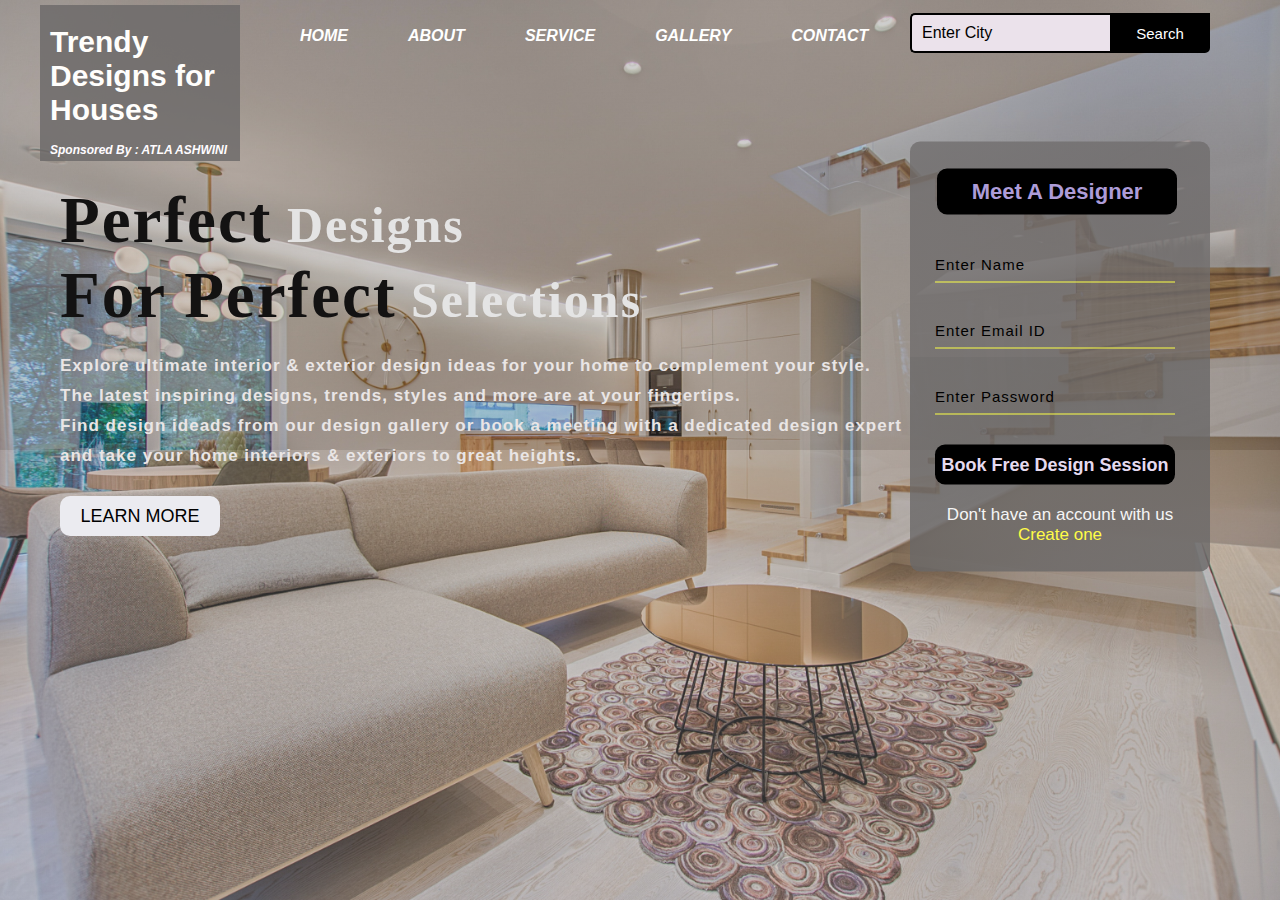
<file: task1/index.html>
<!DOCTYPE html>
<html lang="en">
<head>
    <title>Webpage Design</title>
    <link rel="stylesheet" href="style.css">
</head>
<body>

    <div class="main">
        <div class="navbar">
            <div class="icon">
                <h2 class="logo">Trendy Designs for Houses<br> <em>Sponsored By : ATLA ASHWINI</em></h2>
            </div>

            <div class="menu">
                <ul>
                    <li><a href="#">HOME</a></li>
                    <li><a href="#">ABOUT</a></li>
                    <li><a href="#">SERVICE</a></li>
                    <li><a href="#">GALLERY</a></li>
                    <li><a href="#">CONTACT</a></li>
                </ul>
            </div>

            <div class="search">
                <input class="srch" type="search" name=" " placeholder="Enter City">
                <a href="#"> <button class="btn">Search</button></a>
            </div>

        </div> 
        <div class="content">
            <h1><span>Perfect</span> Designs <br><span>For Perfect</span> Selections</h1><br>
            <h4>Explore ultimate interior & exterior design ideas for your home to complement your style.<br> The latest inspiring designs, trends, styles and more are at your fingertips.
                <br> Find design ideads from our design gallery or book a meeting with a dedicated design expert 
                <br> and take your home interiors & exteriors to great heights.</h4>

                <button class="cn"><a href="#">LEARN MORE</a></button>

                <div class="form">
                    <h2>Meet A Designer</h2>
                    <input type="name" name="name" placeholder="Enter Name">
                    
                    <input type="email" name="email" placeholder="Enter Email ID">
                    
                    <input type="password" name="" placeholder="Enter Password ">
                    <button class="btnn"><a href="#">Book Free Design Session</a></button>

                    <p class="link">Don't have an account with us <br>
                    <a href="#">Create one</a>
                    
                    </p>                  

                </div>
                    </div>
                </div>
        </div>
    </div>
</body>
</html>
</file>
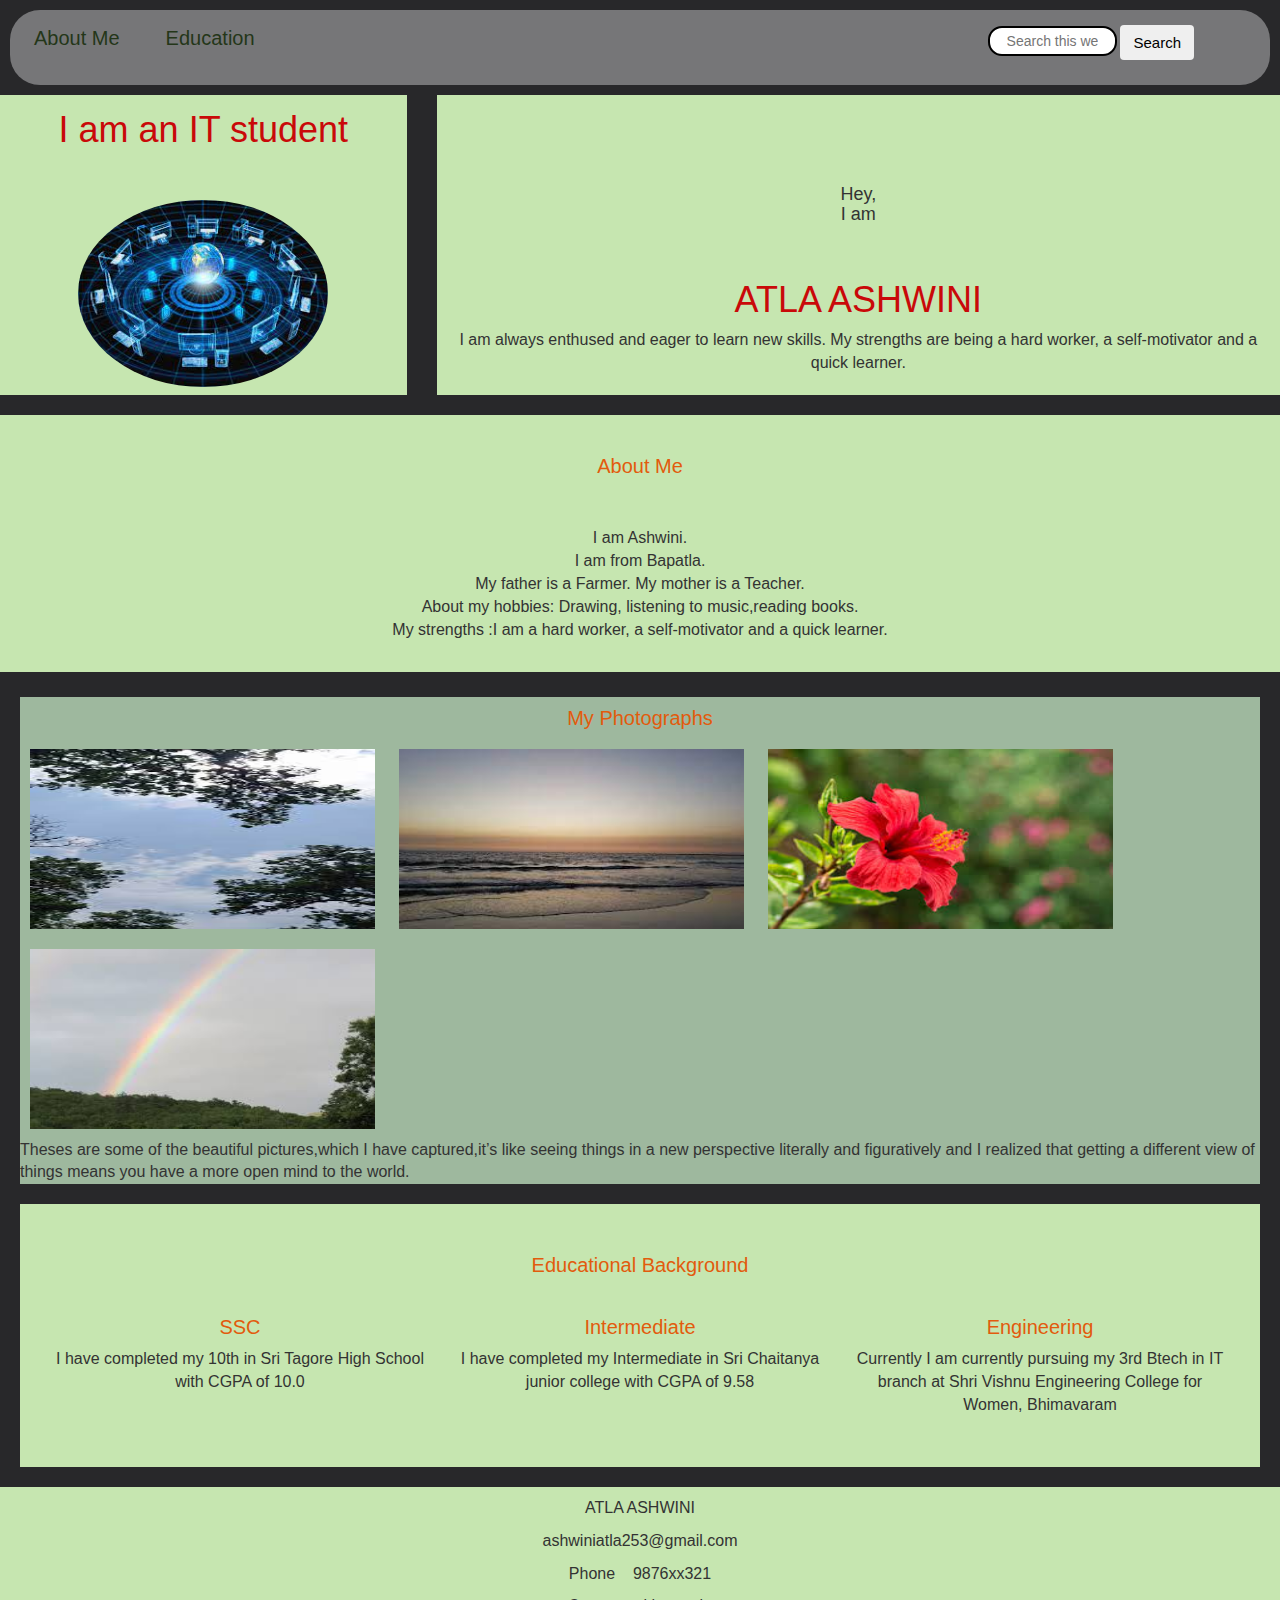
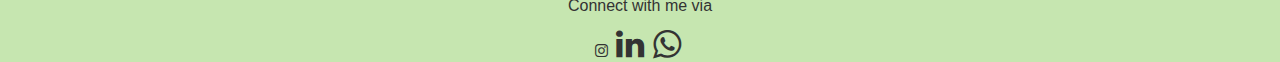
<file: task2/index.html>
<!DOCTYPE html>
<html lang="en">
<head>
  <meta charset="utf-8">
  <meta name="viewport" content="width=device-width, initial-scale=1">
  <link rel="stylesheet" href="https://maxcdn.bootstrapcdn.com/bootstrap/3.4.1/css/bootstrap.min.css">
  <link href="https://cdn.jsdelivr.net/npm/bootstrap@5.2.0/dist/css/bootstrap.min.css" rel="stylesheet" integrity="sha384-gH2yIJqKdNHPEq0n4Mqa/HGKIhSkIHeL5AyhkYV8i59U5AR6csBvApHHNl/vI1Bx" crossorigin="anonymous">
  <link rel="stylesheet" href="./style.css">
  <link rel="stylesheet" href="https://cdnjs.cloudflare.com/ajax/libs/font-awesome/4.7.0/css/font-awesome.min.css"> 
  <link rel="preconnect" href="https://fonts.googleapis.com"> 
  <link rel="preconnect" href="https://fonts.gstatic.com" crossorigin> 
  <link href="https://fonts.googleapis.com/css2?family=Cookie&display=swap" rel="stylesheet"> 
</head>
<body>


  <!-- Navbar Start -->
  <nav class="navbar">
            <ul>
                <li><a href="#">About Me</a></li>
                <li><a href="#">Education</a></li>
                <div class="search">
                    <input type="text" name="search" id="search" placeholder="Search this website">
                    <button cLASS="btn">Search</button>
                </div>
            </ul>
        </nav>
  <!--Navbar ends-->


  <!-- First Container -->
  <div class="row">
    <div class="col-sm-4">
      <div class="container-fluid bg-1 text-center">
        <h1 class="margin">I am an IT student</h1><br><br>
        <img src="./images/pcpic.jfif" class="img-responsive img-circle margin" style="display:inline" alt="Error" width="250" height="240">
      </div>
    </div>
    <div class="col-sm-8">
      <div class="container-fluid bg-2 text-center"><br><br><br><br>
        <h4>Hey,<br>I am</h4>
        <h1 class="margin"><br>ATLA ASHWINI</h1>
        <p>I am always enthused and eager to learn new skills. My strengths are being a hard worker, a self-motivator and a quick learner.</p>
      </div>
    </div>
  </div>
  <!--First Container ends-->


  <!--Second Container-->
  <div class="container-fluid bg-3 text-center">
    <h3 class="margin1">About Me</h3><br><br>
    <p>I am Ashwini.<br>
        I am from Bapatla.<br>
        My father is a Farmer.
        My mother is a Teacher.<br>
        About my hobbies: Drawing, listening to music,reading books.<br>
        My strengths :I am  a hard worker, a self-motivator and a quick learner.</p> 
      </p>
  </div>
  <!--Second container ends-->


 <!-- third container end -->
<div class="class1">
  <h5>My Photographs</h5>
  <div>
  <img src="./images/pic1.jfif" alt="">
  <img src="./images/pic2.jfif" alt="">
  <img src="./images/pic3.jfif" alt="">
  <img src="./images/pic4.jfif" alt="">
  <br>
  <p><b></b>Theses are some of the beautiful pictures,which I have captured,it’s like seeing things in a new perspective literally and figuratively and I realized that getting a different view of things means you have a more open mind to the world.
      </b> </p>
 </div>
</div>
<!-- third container -->


<!--fourth container-->
  <div class="container-fluid bg-4 text-center">
    <div class="school">
      <h5 class="margin">Educational Background</h5><br>
      <div class="row">
        <div class="col-sm-4">
          <h5>SSC</h5>
          <p> I have completed my 10th in Sri Tagore High School with CGPA of 10.0</p>
        </div>
        <div class="col-sm-4">
          <h5>Intermediate</h5>
          <p>I have completed my Intermediate in Sri Chaitanya junior college with CGPA of 9.58 </p>
        </div>
        <div class="col-sm-4">
          <h5>Engineering</h5>
          <p>Currently I am currently pursuing my 3rd Btech in IT branch at Shri Vishnu Engineering College for Women, Bhimavaram</p>
        </div>
      </div>
    </div>
  </div>
  <!--fourth container ends-->
  

  <!-- footer  -->
  <footer> 
  <div class="container-fluid bg-5 text-center"> 
  <p>ATLA ASHWINI</p> 
  <p>ashwiniatla253@gmail.com</p>
  <p>Phone &nbsp;&nbsp; 9876xx321</p>
  <p>Connect with me via</p>
    <i class="fa fa-instagram" style="font: size 33px"></i>&nbsp; <i class="fa fa-linkedin" style="font-size:33px"></i>&nbsp; <i class="fa fa-whatsapp" style="font-size:33px"></i>&nbsp; 
  </div>
  </footer>
<!-- footer end  -->
</file>
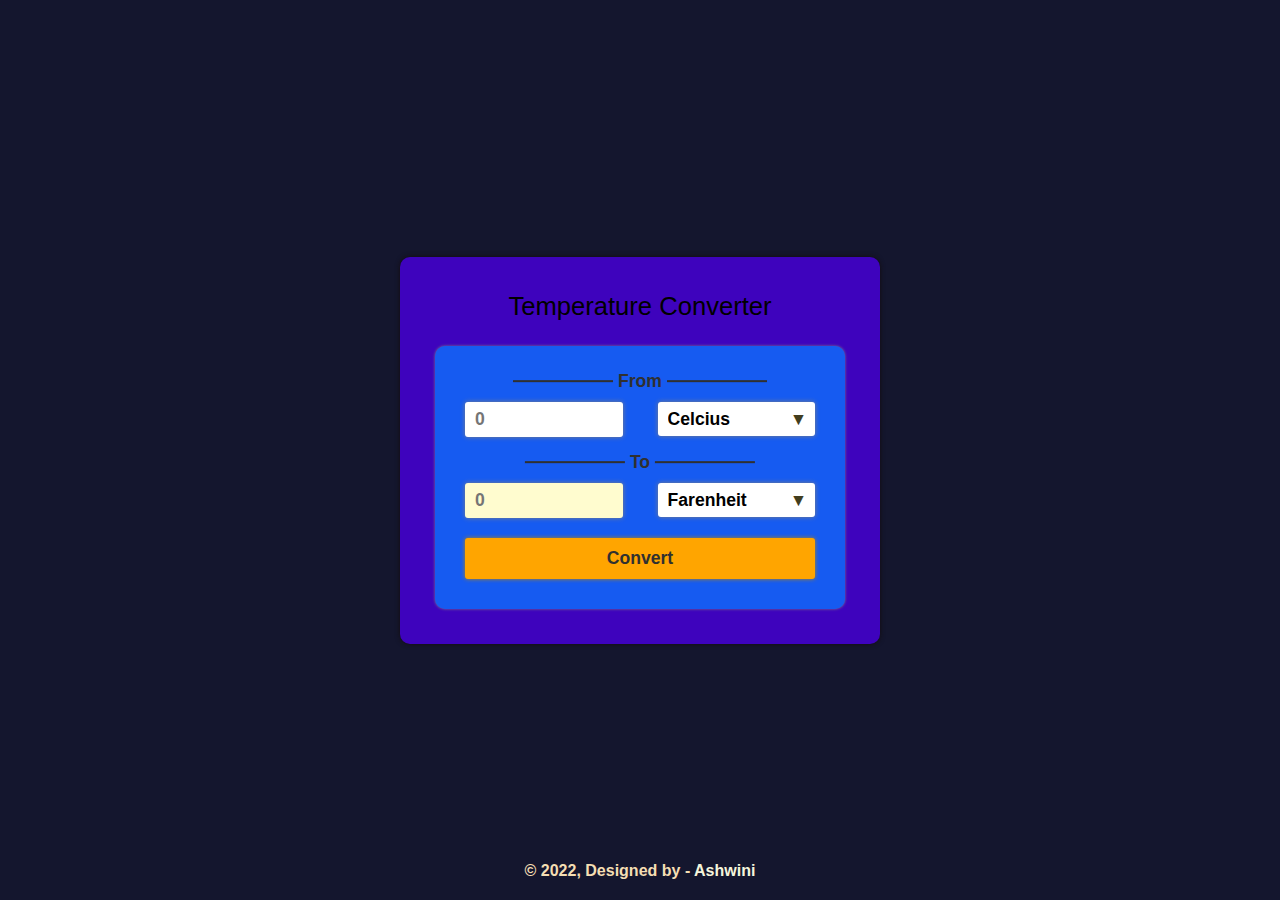
<file: task3/index.html>
<!DOCTYPE html>
<html lang="en">
  <head>
    <meta charset="UTF-8" />
    <meta http-equiv="X-UA-Compatible" content="IE=edge" />
    <meta name="viewport" content="width=device-width, initial-scale=1.0" />
    <meta name="theme-color" content="gold" />
    <meta name="author" content="priyanshu-vaishnavi" />
    <title>Temperature converter</title>
    <!-- custom stylesheet link -->
    <link rel="stylesheet" href="./style.css" />
  </head>
  <body>
    <div id="content-container">
      <h2 id="container-heading">Temperature Converter</h2>
      <!-- calculation container -->
      <div id="calculations-container">
        <!-- Input division -->
        <div class="content-division">
          <div class="division-heading">From</div>
          <div class="inputs-container">
            <!-- input box -->
            <input
              type="number"
              class="input-field inputs"
              name="input"
              id="input-box"
              placeholder="0"
              required
            />
            <!-- input dropdown -->
            <div class="dropdown-container">
              <select class="dropdown inputs" id="input-dropdown">
                <option value="Celcius" selected>Celcius</option>
                <option value="Farenheit">Farenheit</option>
                <option value="Kelvin">Kelvin</option>
              </select>
            </div>
          </div>
        </div>
        <!-- Result division -->
        <div class="content-division">
          <div class="division-heading">To</div>
          <div class="inputs-container">
            <!-- result box -->
            <input
              type="text"
              class="input-field inputs"
              name="result"
              id="result-box"
              placeholder="0"
              disabled
            />
            <!-- result dropdown -->
            <div class="dropdown-container">
              <select class="dropdown inputs" id="result-dropdown">
                <option value="Farenheit" selected>Farenheit</option>
                <option value="Celcius">Celcius</option>
                <option value="Kelvin">Kelvin</option>
              </select>
            </div>
          </div>
        </div>
        <!-- button -->
        <button id="convert-btn" class="inputs" onclick="converter()">
          Convert
        </button>
      </div>
    </div>
    <!-- footer -->
    <footer class="footer">
      &#169; 2022, Designed by -
      <a href="" target="_blank">
        
        Ashwini
      </a>
    </footer>
    <!-- custom javascript link -->
    <script src="./script.js"></script>
  </body>
</html>
</file>
<file: task1/style.css>
*{
    margin: 0;
    padding: 0;
}

.main{
    width: 100%;
    background: linear-gradient(to top, rgba(153, 151, 151, 0.3)50%,rgba(95, 92, 92, 0.3)50%), url(homepic.jpg);
    background-position: center;
    background-size: cover;
    height: 100vh;
}

.navbar{
    width: 1200px;
    height: 75px;
    margin: auto;
}

.icon{
    width: 200px;
    float: left;
    height: 70px;
}

.logo {
    color: rgb(255, 254, 252);
    background: rgb(106, 104, 104, 0.8);
    font-size: 30px;
    font-family: Arial;
    padding-left: 10px;
    float: left;
    padding-top: 20px;
    margin-top: 5px
}

.logo:hover{
    color: rgb(162, 169, 249);
    background:rgb(19,18,18);
}


.logo em{
    color: rgb(255, 252, 255);
    font-size: 12px;    
    font-family: Arial;
}

.logo em:hover{
    color: #fff;
    background:rgb(19,18,18);
}

.menu{
    width: 400px;
    float: left;
    height: 70px;
}

ul{
    float: left;    
    display: flex;
    justify-content: center;
    align-items: center;
}

ul li{
    list-style: none;
    margin-left: 60px;
    margin-top: 27px;
    font-size: 16px;
    font-style: oblique;
}

ul li a{
    text-decoration: none;
    color: #fff;
    font-family: Arial;
    font-weight: bold;
    transition: 0.2s ease-in-out;
}

ul li a:hover{
    color: rgb(76, 107, 171);
    background: #000;
    
}

.search{
    width: 330px;
    float: left;
    margin-left: 270px;
}

.srch{
    font-family: 'Times New Roman';
    width: 200px;
    height: 40px;
    background-color: rgb(235, 226, 235);
    border: 2px solid #000;
    margin-top: 13px;
    color: #000;
    border-right: none;
    font-size: 16px;
    float: left;
    padding: 10px;
    border-bottom-left-radius: 5px;
    border-top-left-radius: 5px;
}

.btn{
    width: 100px;
    height: 40px;
    background: #000;
    border: 2px solid #000;
    margin-top: 13px;
    color: #fff;
    font-size: 15px;
    border-bottom-right-radius: 5px;
    border-bottom-right-radius: 5px;
    transition: 0.2s ease;
    cursor: pointer;
}
.btn:hover{
    color: #000;
    background: gray;
}

.btn:focus{
    outline: none;
}

.srch:hover{
    color: #000;
    background: gray;
}

.srch:focus{
    outline: none;
}

.content{
    width: 1200px;
    height: auto;
    margin: auto;
    color: whitesmoke;
    position: relative;
}

.content h4{
    padding-left: 20px;
    padding-bottom: 25px;
    color: rgb(233, 229, 229);
    font-family: Arial;
    font-size: 17px;
    letter-spacing: 1px;
    line-height: 30px;

}
.content h4:hover{
    background: linear-gradient(to top, rgba(112, 109, 109, 0.8)50%,rgba(112,109,109,0.8)50%);
    color: #000;
}

.content h1{
    font-family: 'Times New Roman';
    font-size: 50px;
    color: rgb(228, 228, 228);
    padding-left: 20px;
    margin-top: 9%;
    letter-spacing: 2px;
}

.content .cn{
    width: 160px;
    height: 40px;
    background:rgb(235, 235, 240);
    border: none;
    margin-bottom: 10px;
    margin-left: 20px;
    font-size: 18px;
    border-radius: 10px;
    cursor: pointer;
    transition: .4s ease;
    
}

.content .cn a{
    text-decoration: none;
    color: #000;
    transition: .3s ease;
}

.cn a:hover{
    color: white;
}

.cn:hover{
    background: rgb(100, 99, 99);
}

.content span{
    color: rgb(19, 18, 18);
    font-size: 65px;
}
.content span:hover{
    color: #fff;
    background:#000 ;
}

.form{
    width: 250px;
    height: 380px;
    background: linear-gradient(to top, rgba(106, 104, 104, 0.8)50%,rgba(112,109,109,0.8)50%);
    position: absolute;
    top: -20px;
    left: 870px;
    transform: translate(0%,-5%);
    border-radius: 10px;
    padding: 25px;
}

.form h2{
    width: 220px;
    font-family: sans-serif;
    text-align: center;
    color: rgb(173, 156, 216);
    font-size: 22px;
    background-color: #000;
    border: 2px solid #000;
    border-radius: 10px;
    margin: 2px;
    padding: 8px;
}

.form input{
    width: 240px;
    height: 35px;
    background: transparent;
    border-bottom: 1px solid rgb(252, 255, 71);
    border-top: none;
    border-right: none;
    border-left: none;
    color: #000;
    font-size: 15px;
    letter-spacing: 1px;
    margin-top: 30px;
    font-family: sans-serif;
}

.form input:focus{
    outline: none;
}

::placeholder{
    color: #000;
    font-family: Arial;
}

.btnn{
    width: 240px;
    height: 40px;
    background: #000;
    border: none;
    margin-top: 30px;
    font-size: 18px;
    border-radius: 10px;
    cursor: pointer;
    color: white;
    transition: 0.2s ease;
}
.btnn:hover{
    background: #fff;
    color: #dde9a648;
}
.btnn a{
    text-decoration: none;
    color: rgb(229, 218, 239);
    font-weight: bold;
}
.form .link{
    font-family: Arial, Helvetica, sans-serif;
    font-size: 17px;
    padding-top: 20px;
    text-align: center;
}
.form .link a{
    text-decoration: none;
    color: rgb(255, 252, 71);
}

.form .link a:hover{
    color: black;
    background: rgb(255, 252, 71);
}

.liw{
    padding-top: 15px;
    padding-bottom: 10px;
    text-align: center;
}
</file>
<file: task2/style.css>
*{
    margin: 0px;
    padding:0px;
    box-sizing: border-box;
}
body{
    background-color: hsla(240, 8%, 5%, 0.884);
}

.navbar{
           background-color: rgb(118, 118, 120);
           border-radius: 30px;
           margin:10px;
    }

.navbar li{
        float:left;
        list-style: none; 
        margin: 13px 20px;
    }
.navbar ul{
            overflow: auto;
        }

.navbar li a{
            padding: 3px 3px;
            text-decoration: none;
            font-size: 20px;
            color: rgb(36, 54, 25);
        }
.search{
            float: right;
            color: rgb(0, 0, 0);
            padding: 14px 75px;
        }
.btn{
    font-size: 15px;
    
}


.navbar input{
       border: 2px solid black;
       border-radius: 14px;
       padding: 3px 17px;
       width: 129px;
    }

.navbar li a:hover{
        background-color: rgb(158, 184, 158);
        border-radius: 5px;
}
/* .images{
    width:100%;
    height:40%;
}
.images img{
    width: 200px;
    height:300px;
} */
.class1{
    margin-top: 25px;
    margin-left:20px;
    margin-right:20px;
    background-color: rgb(158, 184, 158);
    
}
.class1 img{
    width: 365px;
    height:200px;
   padding: 10px;
   position: center;

}

h5{
    font-size: 20px;
    font-style: bold;
    text-align: center;
    color: rgb(226, 91, 13);
}

h3{
    font-size:20px;
    color: rgb(226, 91, 13);
}

h1{
    color:rgb(201, 9, 9);
    margin-top:15px;
}

p{
    font-family: 'Franklin Gothic Medium', 'Arial Narrow', Arial, sans-serif;
    font-size: 16px;
}

.container{
     font-family: Cambria, Cochin, Georgia, Times, 'Times New Roman', serif;
     background-color: rgb(198, 230, 176);
}

.row{
    margin-bottom: 20px;
}

.bg-1,.bg-2{
     background-color: rgb(198, 230, 176);
    height: 300px;
}


.bg-3{
    background-color: rgb(198, 230, 176);
    padding-top: 20px;
    padding-bottom:20px;
}

.bg-4{
    margin:20px;
    width: auto;
    background-color: rgb(198, 230, 176);
}

.bg-5{
     background-color: rgb(198, 230, 176);
     font-size: 15px;
     padding-top: 10px;
     font-family: 'Trebuchet MS', 'Lucida Sans Unicode', 'Lucida Grande', 'Lucida Sans', Arial, sans-serif;
   
     
}

.class1 h5{
    padding-top:10px;
}

.margin1{
    font-family: 'Trebuchet MS', 'Lucida Sans Unicode', 'Lucida Grande', 'Lucida Sans', Arial, sans-serif;
    
}
.school{
    font-family: 'Trebuchet MS', 'Lucida Sans Unicode', 'Lucida Grande', 'Lucida Sans', Arial, sans-serif;
    padding: 20px;
    margin-top: 20px;

}
</file>
<file: task3/style.css>
/* Temperature converter css */

*{
    /* to reset default browser css properties */
    margin: 0;
    padding: 0;
    box-sizing: border-box;
    font-family: 'Arial Narrow Bold', sans-serif;
  }
  
  :root{
    --largeHeading: 1.3rem;
    --smallHeading: 0.9rem;
    --lightColor: rgb(48, 48, 48);
    --darkColor: rgb(17, 17, 17);
  }
  
  html{
    scroll-behavior: smooth;
  }
  
  body{
    width: 100%;
    height: 100vh;
    display: flex;
    justify-content: center;
    flex-direction: column;
    background:  rgb(20, 22, 46);
  }
  
  /* main content */
  #content-container{
    position: relative;
    width: 290px;
    margin: 0px auto;
    padding: 25px;
    border-radius: 10px;
    background-color: rgb(62, 3, 189);
    box-shadow: 0px 0px 5px rgb(19, 14, 14);
  }
  
  /* Heading */
  #container-heading{
    margin: 0px auto 20px auto;
    text-align: center;
    font-size: var(--largeHeading);
    font-weight: 540;
  }
  
  /* calculations-container */
  #calculations-container{
    display: flex;
    flex-direction: column;
    align-items: center;
    gap: 10px;
    border-radius: 10px;
    padding: 15px 25px;
    color: var(--darkColor);
    font-size: var(--smallHeading);
    background-color: rgb(22, 91, 241);
    box-shadow: 0px 0px 3px grey;
  }
  
  /* content division */
  .content-division{
    width: 100%;
  }
  
  /* sub heading */
  .division-heading{
    display: inline-block;
    position: relative;
    left: 50%;
    transform: translateX(-50%);
    font-size: var(--smallHeading);
    font-weight: 550;
    color: var(--lightColor);
    padding: 0px 5px;
    margin: 5px 0px 10px 0px;
  }
  
  .division-heading::before{
    position: absolute;
    top: 50%;
    left: 100%;
    transform: translateY(-50%);
    content: "";
    width: 70px;
    height: 1px;
    background-color: var(--lightColor);
  }
  
  .division-heading::after{
    position: absolute;
    top: 50%;
    right: 100%;
    transform: translateY(-50%);
    content: "";
    width: 70px;
    height: 1px;
    background-color: var(--lightColor);
  }
  
  /* inputs container */
  .inputs-container{
    display: grid;
    grid-template-columns: 100%;
    row-gap: 10px;
  }
  
  /* input elements (input boxes, dropdowns, button) */
  .inputs{
    width: 100%;
    border: none;
    outline: none;
    border-radius: 3px;
    font-size: var(--smallHeading);
  }
  
  /* input fields and select dropdowns */
  .input-field , .dropdown {
    padding: 5px 10px;
    font-family: 'Segoe UI', sans-serif;
    background-color: white;
    box-shadow: 0px 0px 5px grey;
  }
  
  .dropdown, #convert-btn, footer a{
    cursor: pointer;
  }
  
  /* dropdown container */
  .dropdown-container{
    position: relative;
  }
  
  .dropdown-container::after{
    position: absolute;
    right: 5%;
    top: 50%;
    transform: translateY(-50%);
    font-size: var(--smallHeading);
    color: rgb(66, 61, 30);
    content: "\25bc";
    pointer-events: none;
  }
  
  /* dropdown */
  .dropdown{
    appearance: none;
  }
  
  /* clickable input field */
  #input-box{
    transition: 0.2s;
    box-shadow: 0px 0px 5px grey, inset 0px 0px 0px gold;
  }
  
  #input-box:focus{
    box-shadow: 0px 0px 5px grey, inset 0px -4px 1px gold;
  }
  
  /* disabled input field */
  #result-box{
    background-color: rgb(255, 252, 207);
  }
  
  /* button */
  #convert-btn{
    margin: 10px 0px;
    padding: 10px;
    color: var(--lightColor);
    background-color: orange;
    box-shadow: 0px 0px 4px darkgoldenrod;
  }
  
  #convert-btn:hover{
    background-color: gold;
  }
  
  #convert-btn:active{
    background-color: orange;
  }
  
  /* footer section */
  footer{
    position: absolute;
    width: 100%;
    bottom: 5px;
    font-size: 14px;
    font-weight: 550;
    color: wheat;
    text-align: center;
    padding: 15px 0px;
  }
  
  /* footer link */
  footer a{
    text-decoration: none;
    color: beige;
  }
  
  footer a:hover{
    color: rgb(217, 255, 0);
  }
  
  
  /* For large mobile devices */
  @media(min-width: 481px){
  
    #content-container{
      width: 360px;
      padding: 25px 30px;
    }
  
    #calculations-container{
      padding: 20px 30px;
    }
  
    .input-field , .dropdown {
      padding: 7px 10px;
  }
  }
  
  /* For tablet devices */
  @media(min-width: 768px){
  
    :root{
      --largeHeading: 1.6rem;
      --smallHeading: 1.1rem;
    }
  
    #content-container{
      width: 480px;
      padding: 35px;
    }
  
    #container-heading{
      margin: 0px auto 25px auto;
    }
  
    #calculation-container{
      padding: 15px 40px;
    }
  
    .division-heading::before{
      width: 100px;
      height: 1.7px;
    }
    
    .division-heading::after{
      width: 100px;
      height: 1.7px;
    }
    
  
    .inputs-container{
      display: grid;
      grid-template-columns: 45% 45%;
      justify-content: space-between;
    }
  
    .inputs{
      font-weight: 550;
    }
  
    footer{
      font-size: 16px;
      text-decoration-color: aliceblue;
    }
   }
</file>
